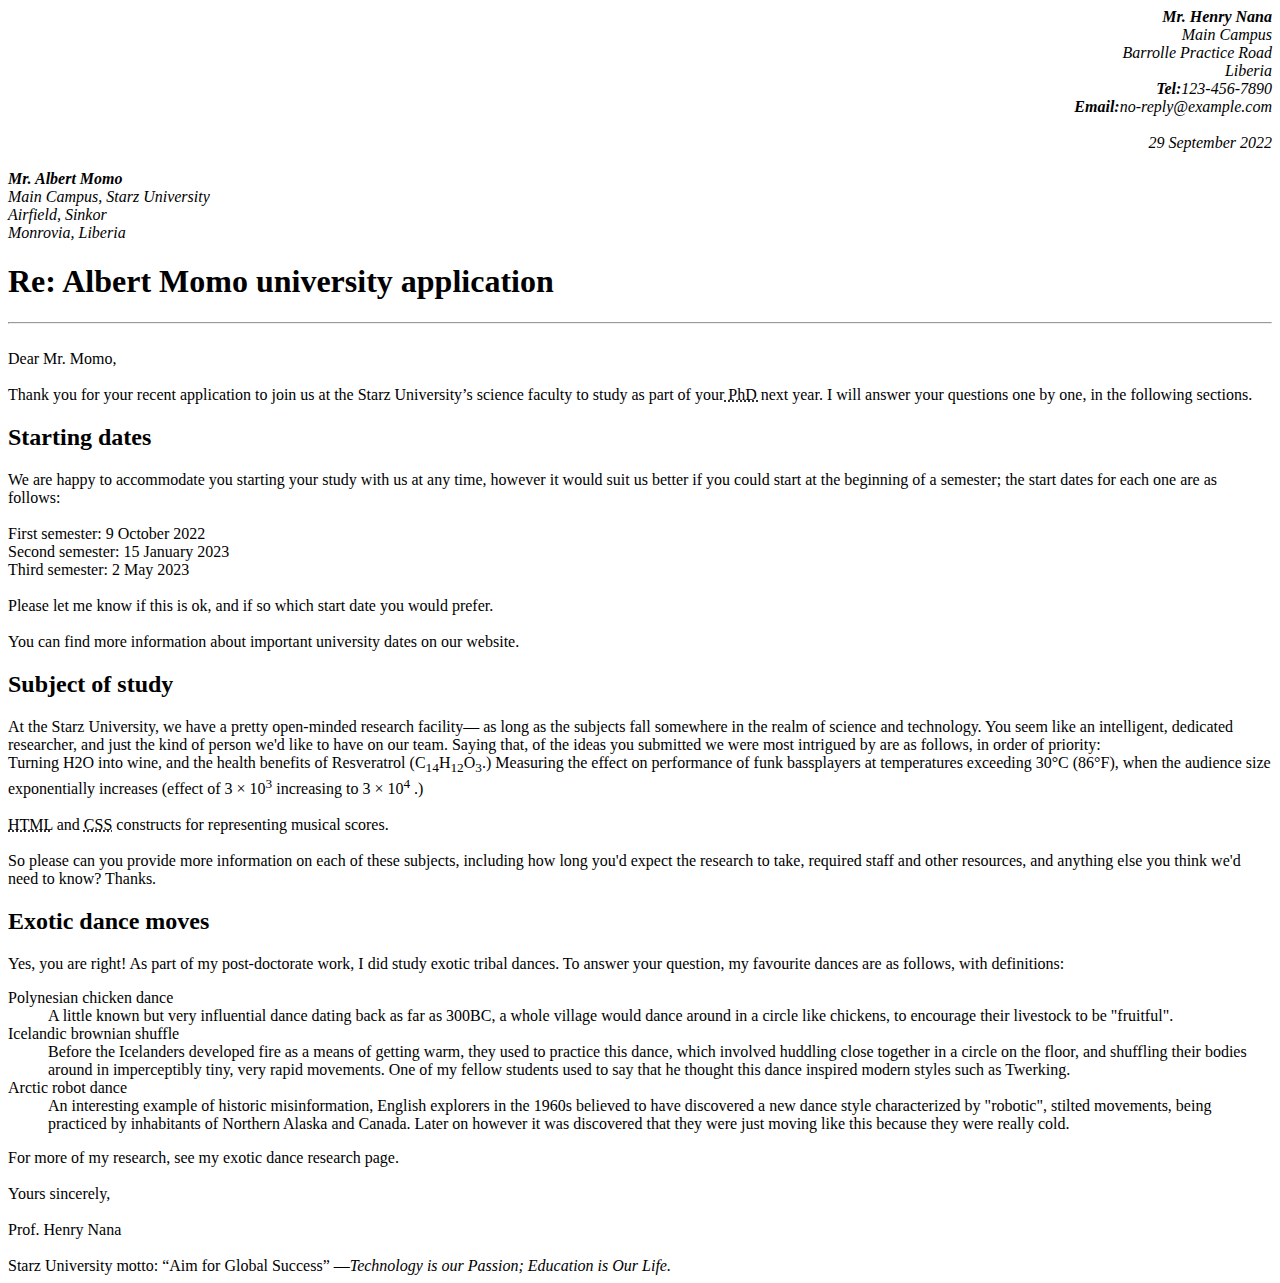
<file: assignment1.html>
<!DOCTYPE html>
<html lang="en">

<head>
  <meta charset="UTF-8">
  <meta name="keyword" content="HTML">
  <meta name="description" content="ART">
  <meta name="author" content="Morris F. Taylor">
<meta name="viewport" content="width=device-width, initial-scale=1">
  <title>My letter sample in HTML</title>
</head>

<body>
  <!-- This is my body starting point -->
  <address style="text-align:right;"><b>Mr. Henry Nana</b>
  <br>Main Campus 
  <br>Barrolle Practice Road <br>Liberia <br>
  <b>Tel:</b>123-456-7890 <br><b>Email:</b>no-reply@example.com <br><br>
  29 September 2022 <br> <br>
  </address>
<address>
  <b>Mr. Albert Momo</b><br>
Main Campus, Starz University <br>
Airfield, Sinkor<br>
Monrovia, Liberia <br>
</address>  
<h1>Re: Albert Momo university application</h1><hr><br>
Dear Mr. Momo,<br><br>
Thank you for your recent application to join us at the Starz University’s science faculty to study 

as part of your<abbr title="Doctor of Philosophy"> PhD </abbr>next year. I will answer your questions one by one, in the following sections.
<h2>Starting dates</h2>
We are happy to accommodate you starting your study with us at any time, however it would suit 

us better if you could start at the beginning of a semester; 
the start dates for each one are as follows: <br><br>
First semester: 9 October 2022 <br>
Second semester: 15 January 2023 <br>
Third semester: 2 May 2023 <br><br>
Please let me know if this is ok, and if so which start date you would prefer.<br><br>
You can find more information about important university dates on our website.
<h2>Subject of study</h2>
At the Starz University, we have a pretty open-minded research facility&horbar; as long as the subjects 

fall somewhere in the realm of science and technology. You seem like an intelligent, dedicated 

researcher, and just the kind of person we'd like to have on our team. Saying that, of the ideas 
you submitted we were most intrigued by are as follows, in order of priority: <br>
Turning H2O into wine, and the health benefits of Resveratrol (C<sub>14</sub>H<sub>12</sub>O<sub>3</sub>.)

Measuring the effect on performance of funk bassplayers at temperatures exceeding 30&deg;C (86&deg;F), 

when the audience size exponentially increases (effect of 3 &times; 10<sup>3</sup>
increasing to 3 &times; 10<sup>4</sup>
.)<br><br>
<abbr title="Hyper Text Markup Language">HTML</abbr> and <abbr title="Cascading Style Sheet" >CSS</abbr> constructs for representing musical scores.<br><br>
So please can you provide more information on each of these subjects, including how long you'd 
expect the research to take, required staff and other resources, and anything else you think we'd need to know? Thanks.
<h2>Exotic dance moves</h2>
Yes, you are right! As part of my post-doctorate work, I did study exotic tribal dances. 
To answer your question, my favourite dances are as follows, with definitions:
<dl>
  <dt>Polynesian chicken dance</dt>
  <dd>A little known but very influential dance dating back as far as 300BC, a whole village 
would dance around in a circle like chickens, to encourage their livestock to be "fruitful".</dd>
<dt>Icelandic brownian shuffle</dt>
<dd>Before the Icelanders developed fire as a means of getting warm, they used to practice 
this dance, which involved huddling close together in a circle on the floor, and shuffling 
their bodies around in imperceptibly tiny, very rapid movements. One of my fellow 
students used to say that he thought this dance inspired modern styles such as Twerking.</dd>
<dt>Arctic robot dance</dt>
<dd>An interesting example of historic misinformation, English explorers in the 1960s 
believed to have discovered a new dance style characterized by "robotic", stilted 
movements, being practiced by inhabitants of Northern Alaska and Canada. Later on 
however it was discovered that they were just moving like this because they were really 
cold.</dd>
</dl>
For more of my research, see my exotic dance research page.<br><br>
Yours sincerely,<br><br>
Prof. Henry Nana <br><br>
Starz University motto: <q>Aim for Global Success</q> &horbar;<i>Technology is our Passion; Education is Our Life.</i>

</body>

</html>
</file>
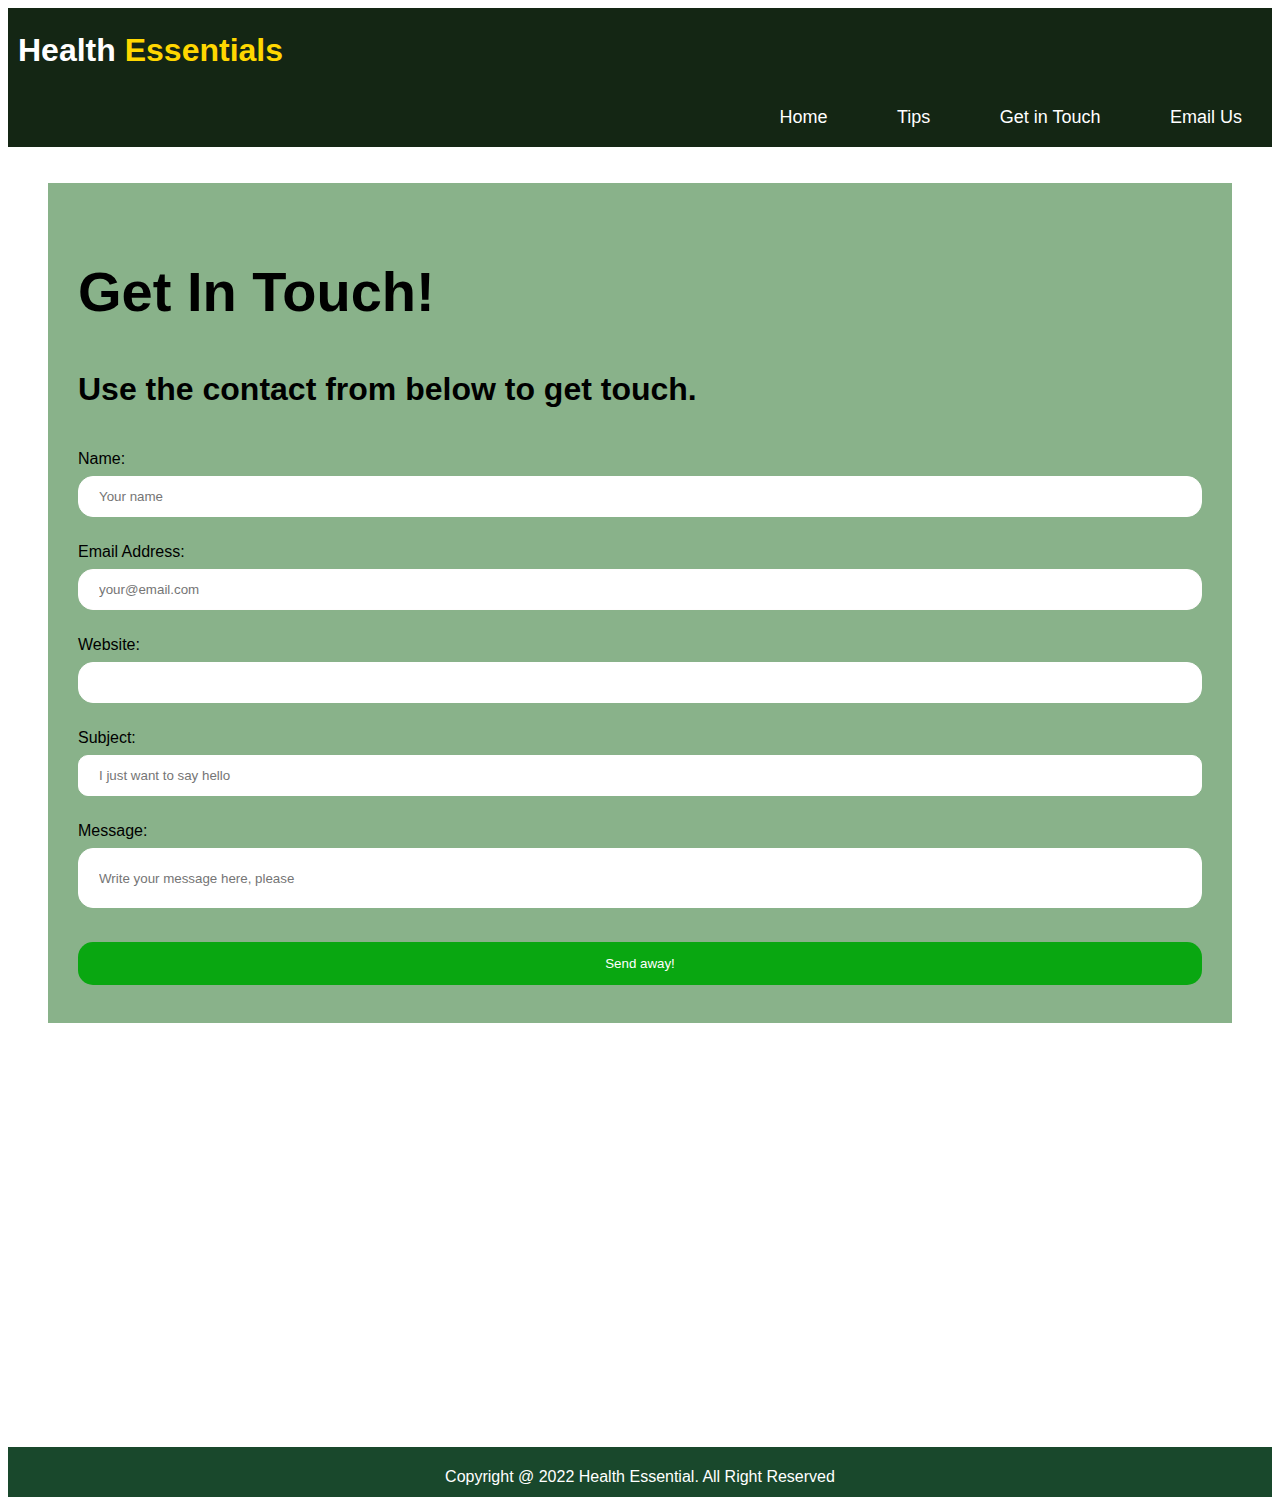
<file: Getintouch.html>
<!--This is the contact page-->
<!DOCTYPE html>
<html lang="en">
<head>
    <!--I am Nathan Zayzay-->
    <meta charset="UTF-8">
    <meta http-equiv="X-UA-Compatible" content="IE=edge">
    <meta name="viewport" content="width=device-width, initial-scale=1.0">
    <title>Health Essential-getintouch</title>
    <style>
      *{
    margin: o;
    padding: 0;
    box-sizing: border-box;
    font-family: sans-serif
}

.header{
    background-color: rgb(20, 38, 20);
    display: grid;
    text-align: right;
    color: #ffffff;
    margin-bottom: 0px;
    padding: 3px 10px;
     

}
.header ul li{
    list-style-type: none;
    padding-left: 25px;
    display: inline-block;

     
}
.header ul a{
    padding: 20px;
    text-decoration: none;
    color: rgb(255, 255, 255);
    transform: 0.2s ease-in;
    font-size: 18px;


}
.header a:hover{
    color: gold;
    border-radius: 20px;
    
}
.header h1{
    text-align: left;
}
.header span{
     color:gold;
}

.footer{
    background-color: #19482c;
    color: #ffffff;
    text-align: center;
    height: 50px;
    padding-top:  5px;
     
}form{
    padding: 30px;
    background-color: #89b28a;
    margin-left:40px;
    margin-right:40px;
    margin-bottom: 20px;
     


}


input[type=text], select {
 width: 100%;
 padding: 12px 20px;
 margin: 8px 0;
 display: inline-block;
 border: 1px solid rgb(255, 255, 255);
 border-radius: 15px;
 box-sizing: border-box;
}
input[type=Message], select {
 width: 100%;
 padding: 12px 20px;
 margin: 8px 0;
 display: inline-block;
 border: 1px solid rgb(255, 255, 255);
 border-radius: 15px;
 box-sizing: border-box;
 height: 60px;
}
input[type=email], select {
 width: 100%;
 padding: 12px 20px;
 margin: 8px 0;
 display: inline-block;
 border: 1px solid rgb(255, 253, 253);
 border-radius: 15px;
 box-sizing: border-box;
}
input[type=website], select {
 width: 100%;
 padding: 12px 20px;
 margin: 8px 0;
 display: inline-block;
 border: 1px solid rgb(255, 255, 255);
 border-radius: 15px;
 box-sizing: border-box;
}
input[type=comment], select {
 width: 100%;
 padding: 12px 20px;
 margin: 8px 0;
 display: inline-block;
 border: 1px solid rgb(255, 255, 255);
 border-radius: 10px;
 box-sizing: border-box;
}
input[type=submit] {
 width: 100%;
 background-color: #09a711;
 color: white;
 padding: 14px 20px;
 margin: 8px 0;
 border: none;
 border-radius: 15px;
 cursor: pointer;
}

input[type=submit]:hover {
 background-color: #f9e900;

}

    </style>
</head>
<body>
    <div class="header">
        <h1>Health <span>Essentials</span></h1>
      <div> 
        <Ul>
         <li><a href="INDEX.HTML
">Home</a></li>
         <li><a href="TIPs.html">Tips</a></li>
         <li><a href="#">Get in Touch</a></li>
         <li><a href="Email.html">Email Us</a></li>
        </Ul>
        </div>
    </div>
      <div>
    
    <br><br>
    <form action="" method="get">
      <h2 style=" font-size: 3.5em;">Get In Touch!</h2>
    <h4 style="font-size: 2em;">Use the contact from below to get touch.</h4>
        <label for="name">Name:</label><br>
        <input type="text" name="name" id="name" placeholder="Your name">
        <br><br>
        <label for="email">Email Address:</label><br>
        <input type="email" name="email"id="email" placeholder="your@email.com">
        <br><br>
        <label for="website">Website:</label><br>
        <input type="website" name="website" id="website">
        <br><br>
        <label for="comment">Subject:</label><br>
        <input type="comment" name="comment" id="comment" placeholder="I just want to say hello">
        <br><br>
        <Label for="message">Message:</Label><br>
        <input type="message" name="message" id="message" placeholder="Write your message here, please">
        </br><br>
        <input type="submit" value="Send away!">

    </div>
 </form>
 
</div>
 <div align="center">
  <iframe src="https://www.google.com/maps/embed?pb=!1m18!1m12!1m3!1d3965.815823607856!2d-10.765635286099148!3d6.287923427603678!2m3!1f0!2f0!3f0!3m2!1i1024!2i768!4f13.1!3m3!1m2!1s0xf0a028455949b39%3A0xb30f5043f7f86e69!2sStarz%20College%20of%20Science%20and%20Technology!5e0!3m2!1sen!2s!4v1670017052998!5m2!1sen!2s" width="1300" height="400" style="border:0;" allowfullscreen="" loading="lazy" referrerpolicy="no-referrer-when-downgrade"></iframe>
 </div>

 <div class="footer">
  <p>Copyright @ 2022 Health Essential. All Right Reserved</p>
</div>

</body>
</html>
</file>
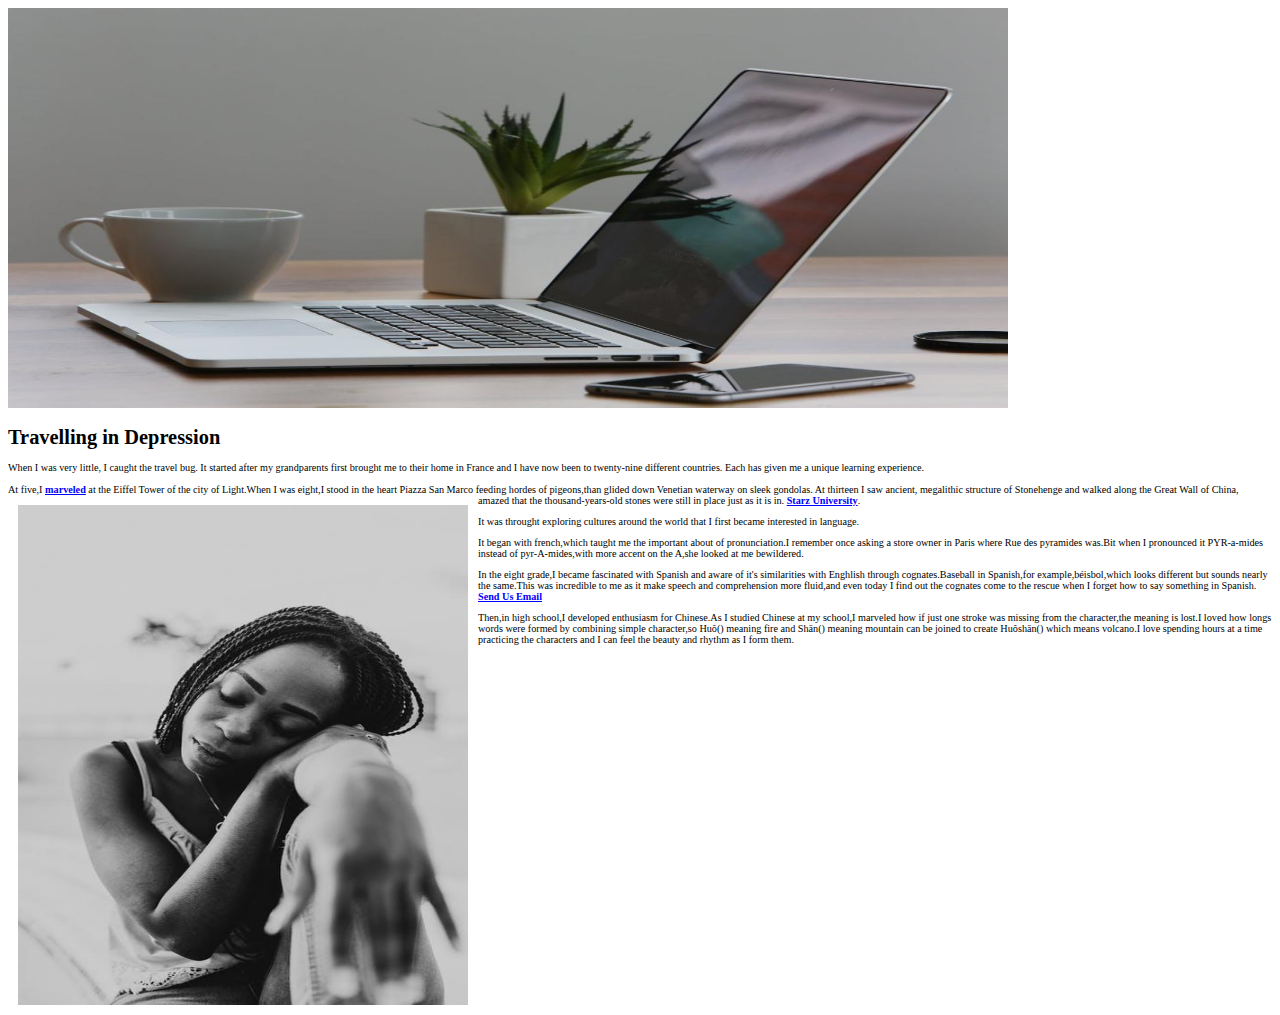
<file: index3.html>
<!DOCTYPE html>
<html>

<head>
  <meta charset="UTF-8">
  <meta name=" keyboard" content="Html">
  <meta name="description" content=" Art277">
  <meta name="author" content="Morris F. Taylor">
  <title>Assignment 3</title>
</head>

<body>
<img src="05.jpg" style="width:1000px; height:400px;">
<div style="margin:O;font-size:10.2px;">
<h1>Travelling in Depression</h1>
<p>When I was very little, I caught the travel bug. It started after my grandparents first brought
me to their home in France and I have now been to twenty-nine different countries. Each has
given me a unique learning experience.</p>

<p>At five,I <u style="color: blue;"><b>marveled</b></u> at the Eiffel Tower of the city of Light.When I was eight,I stood in the heart Piazza San Marco feeding hordes of pigeons,than glided down Venetian waterway on sleek gondolas. At thirteen I saw ancient, megalithic structure of Stonehenge and walked<img src="IM.jpg" style="margin:right15px;margin:10px;width:450px; height:500px; float:left;">
along the Great Wall of China, amazed that the thousand-years-old stones were still in place just as it is in. <u style="color:blue;"><b> Starz University</b></u>.
</p> 
<p>It was throught exploring cultures around the world that I first became interested in language.</p>
<p>It began with french,which taught me the important about of pronunciation.I remember once asking a store owner in Paris where Rue des pyramides was.Bit when I pronounced it PYR-a-mides instead of pyr-A-mides,with more accent on the A,she looked at me bewildered.</p>
<p>In the eight grade,I became fascinated with Spanish and aware of it's similarities with Enghlish through cognates.Baseball in Spanish,for example,béisbol,which looks different but sounds nearly the same.This was incredible to me as it make speech and comprehension more fluid,and even today I find out the cognates come to the rescue when I forget how to say something in Spanish. <u style="color:blue;"><b>Send Us Email</b></u></p>
<p>Then,in high school,I developed enthusiasm for Chinese.As I studied Chinese at my school,I marveled how if just one stroke was missing from the character,the meaning is lost.I loved how longs words were formed by combining simple character,so Huô() meaning fire and Shān() meaning mountain can be joined to create Huôshān() which means volcano.I love spending hours at a time practicing the characters and I can feel the beauty and rhythm as I form them.</p>
</div>

</body>

</html>
</file>
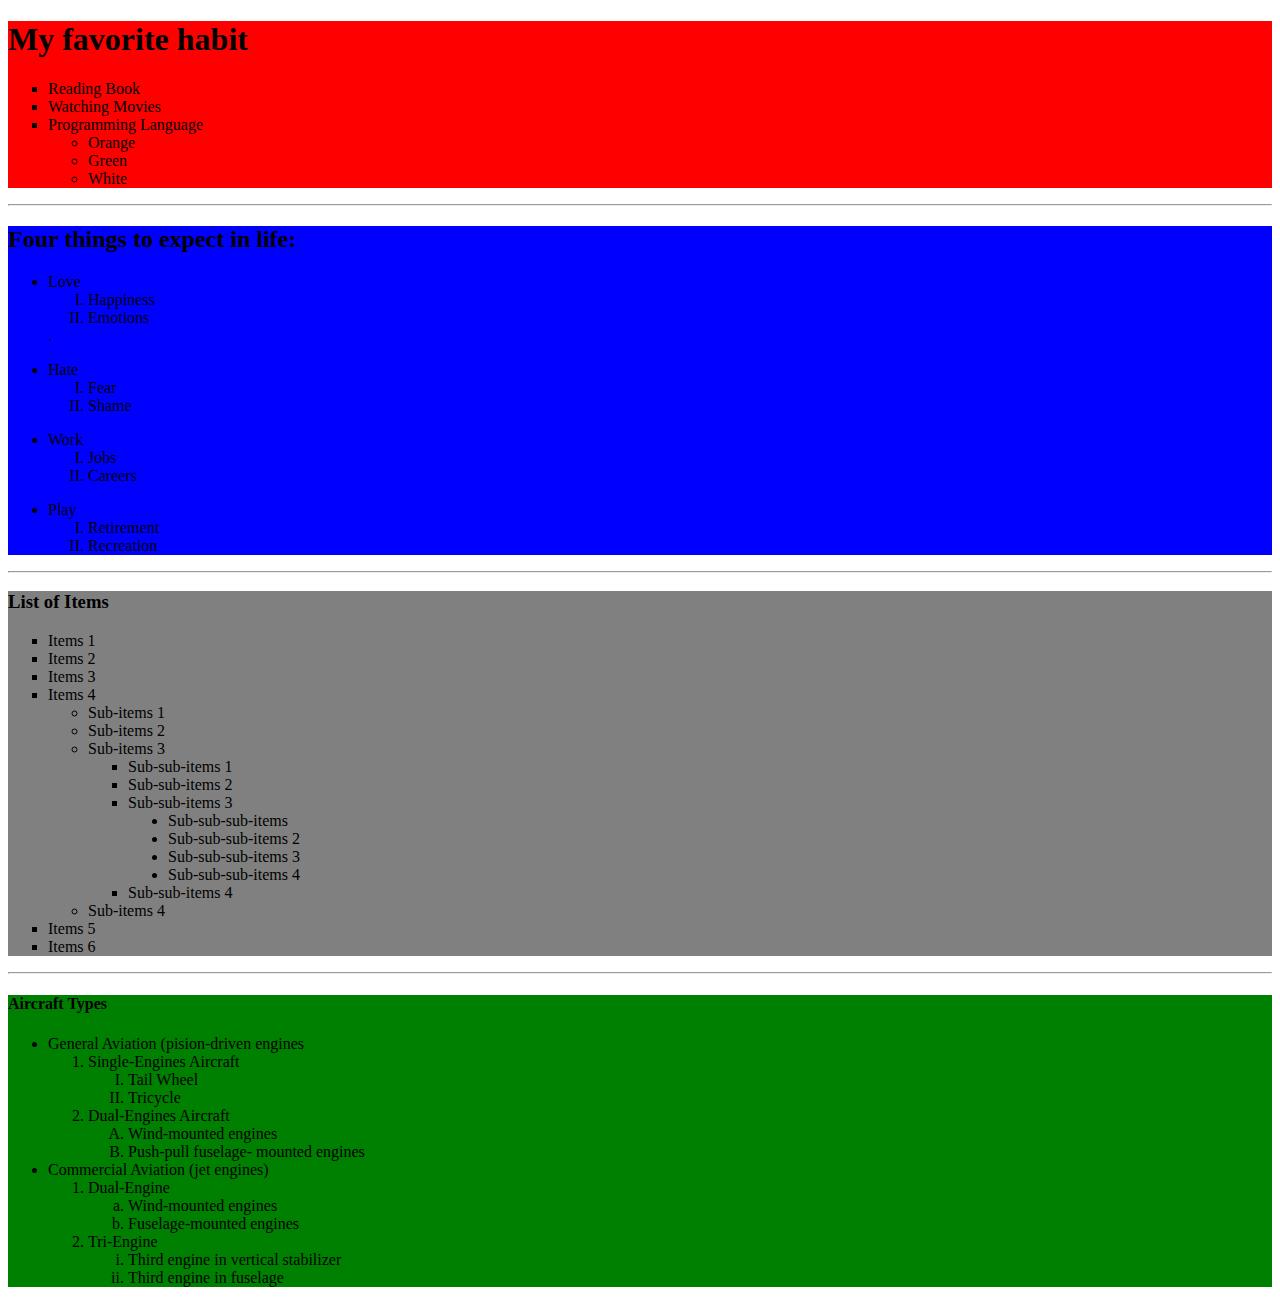
<file: morris4 (1).html>
<!DOCTYPE html>
<html lang="en">

<head>
  <meta charset="UTF-8">
  <meta name="keyboard" content="Html">
  <meta name="description" content="Art277">
  <meta name="author" content="Morris F. Taylor">
  <title>Assignment 2</title>
</head>
<body>
    <div style="background-color:red;">
      <h1>My favorite habit</h1>
        <ul type="square">
          <li>Reading Book</li>
          <li>Watching Movies</li>
          <li>Programming Language
          <ul>
             <li>Orange</li>
             <li>Green</li>
             <li>White</li>
            </ul>
          </li>

    </div>
  <hr>
  <div style="background-color:blue;">
    <h2>Four things to expect in life:</h2>
     <ul>
       <li>Love
        <ol type="I">
          <li>Happiness</li>
          <li>Emotions</li>
        </ol>
       </li>
.      </ul>
     <ul>
       <li>Hate
        <ol type="I">
          <li>Fear</li>
          <li>Shame</li>
        </ol>
       </li>
     </ul>
    <ul>
       <li>Work
         <ol type="I">
           <li>Jobs</li>
           <li>Careers</li>
         </ol>
       </li>
     </ul>
     <ul>
       <li>Play
        <ol type="I">
          <li>Retirement</li>
          <li>Recreation</li>
        </ol>
       </li>
     </ul>
    
  </div>
  <hr>
  <div style="background-color:gray;">
    <h3>List of Items</h3>
    <ul type="square">
      <li>Items 1</li>
      <li>Items 2</li>
      <li>Items 3</li>
      <li>Items 4
        <ul type="circle">
          <li>Sub-items 1</li>
          <li>Sub-items 2</li>
          <li>Sub-items 3
          <ul>
          <li>Sub-sub-items 1</li>
          <li>Sub-sub-items 2</li>
          <li>Sub-sub-items 3</li>
          <ul type="disc">
            <li>Sub-sub-sub-items</li>
            <li>Sub-sub-sub-items 2</li>
            <li>Sub-sub-sub-items 3</li>
            <li>Sub-sub-sub-items 4</li>
          </ul>
          </li>
           <li>Sub-sub-items 4</li>
         </ul>
         </li>
         <li>Sub-items 4</li>
        </ul>
        </li>
      <li>Items 5</li>
      <li>Items 6</li>
    </ul>
   </div>
  <hr>
  <div style="background-color: green">
    <h4>Aircraft Types</h4>
     <ul>
       <li>General Aviation (pision-driven engines
        <ol>
         <li>Single-Engines Aircraft
           <ol type="I">
             <li>Tail Wheel</li>
             <li>Tricycle</li>
           </ol>
         </li>
         <li>Dual-Engines Aircraft
           <ol type="A">
             <li>Wind-mounted engines</li>
             <li>Push-pull fuselage- mounted engines</li>
           </ol>
         </li>
        </ol>
       </li>
       <li>Commercial Aviation (jet engines)
       <ol>
         <li>Dual-Engine
           <ol type="a">
             <li>Wind-mounted engines</li>
             <li>Fuselage-mounted engines</li>
           </ol>
         </li>
         <li>Tri-Engine
          <ol type="i">
            <li>Third engine in vertical stabilizer</li>
            <li>Third engine in fuselage</li>
          </ol>
         </li>
       </ol>
       </li>
     </ul>
  </div>
   <!--what is your view --> 
</body>

</html>
</file>
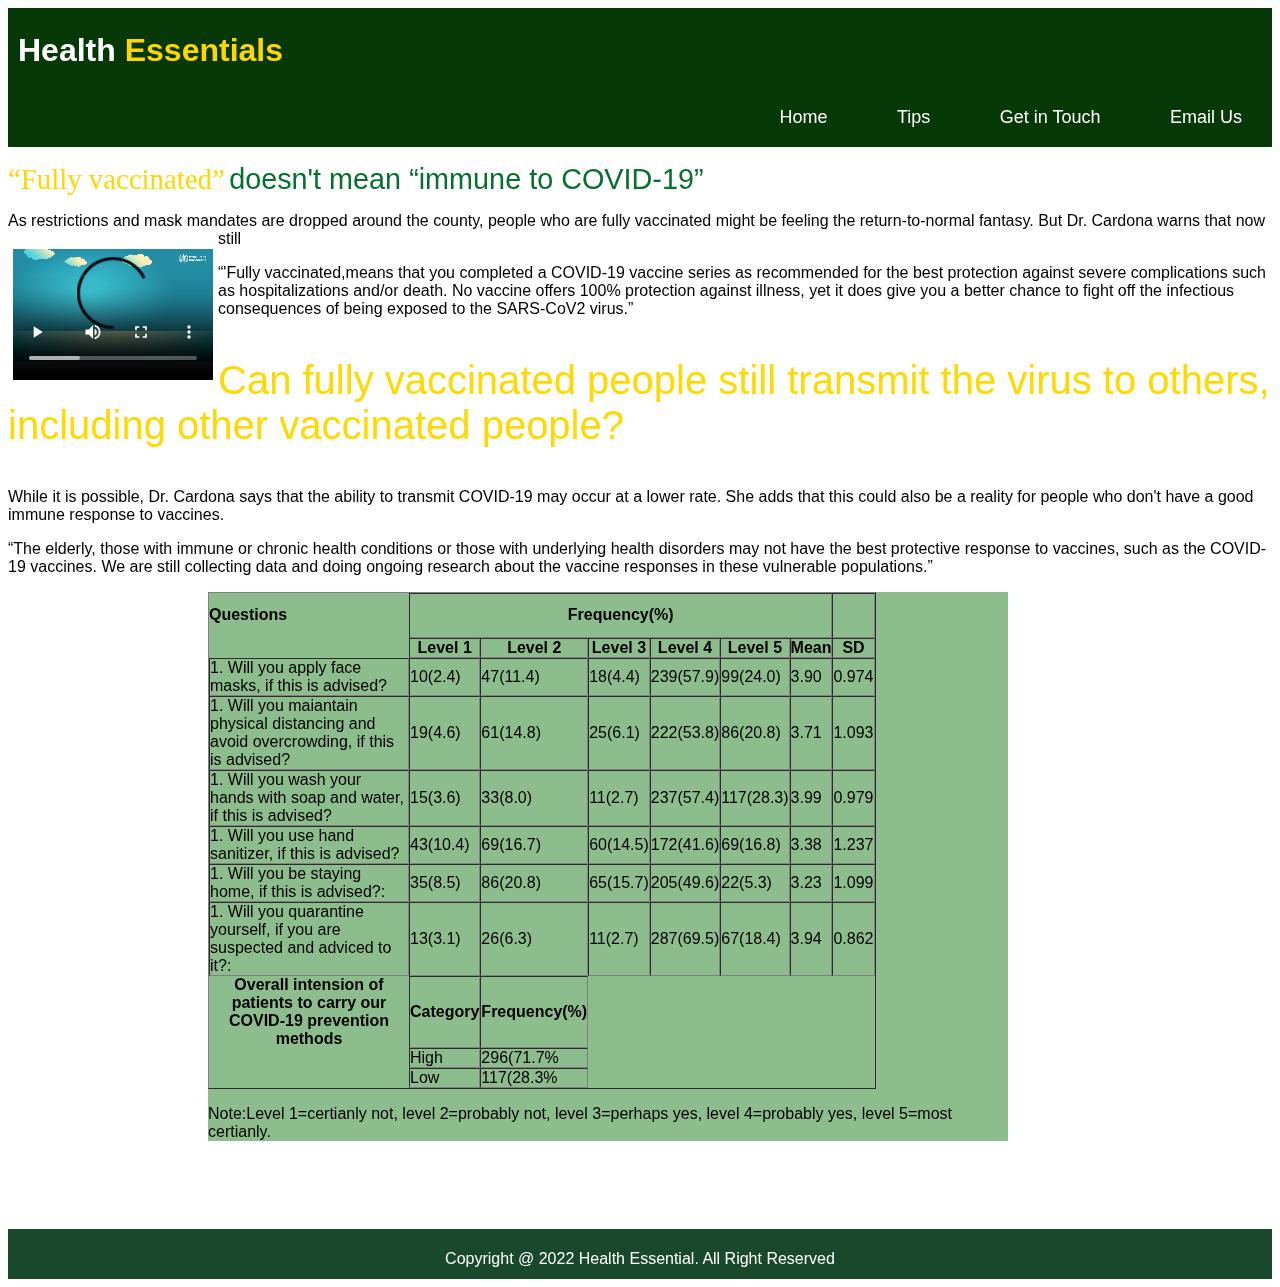
<file: TIPs.html>
<!--this is the tips page-->
<!DOCTYPE html>
<html lang="en">
<head>
    
    <meta charset="UTF-8">
    <meta http-equiv="X-UA-Compatible" content="IE=edge">
    <meta name="viewport" content="width=device-width, initial-scale=1.0">
    <title>Document-tips</title>
    <style>
 *{
    margin: o;
    padding: 0;
    box-sizing: border-box;
    font-family: sans-serif
}


.header{
    background-color: rgb(7, 56, 8);
    display: grid;
    text-align: right;
    color: #ffffff;
    margin-bottom: 0px;
    padding: 3px 10px;
     

}
.header ul li{
    list-style-type: none;
    padding-left: 25px;
    display: inline-block;

     
}
.header ul a{
    padding: 20px;
    text-decoration: none;
    color: rgb(255, 255, 255);
    transform: 0.2s ease-in;
    font-size: 18px;


}
.header a:hover{
    color: gold;
    border-radius: 20px;
    
}
.header h1{
    text-align: left;
}
.header span{
     color:gold;
}  

.footer{
    background-color: #19482c;
    color: #ffffff;
    text-align: center;
    height: 50px;
    padding-top: 5px;
}
    </style>
</head>
<body>
    <div class="header">
        <h1>Health <span>Essentials</span></h1>
      <div> 
        <Ul>
         <li><a href="INDEX.HTML">Home</a></li>
         <li><a href="#">Tips</a></li>
         <li><a href="Getintouch.html">Get in Touch</a></li>
         <li><a href="Email.html">Email Us</a></li>
        </Ul>
        </div>
    </div>
<div class="container"> 
    <p><span style="color:gold;font-size: 1.8em; font-family: 'Times New Roman', Times, serif;">“Fully vaccinated”</span> <span style="font-size: 1.8em; color: #057030;"> doesn't mean “immune to COVID-19”</span></p>
    <p>As restrictions and mask mandates are dropped around the county, people who are fully
vaccinated might be feeling the return-to-normal fantasy. But Dr. Cardona warns that now still
<video style="float: left; margin: 5px; margin-top: 0px;" width="200px" height="150px"  controls loop> 
    <source src="ddd.mp4" type="video/mp4">
    </video></p>
    
 <p>“'Fully vaccinated,means that you completed a COVID-19 vaccine series as recommended for the best protection against severe complications such as hospitalizations and/or death. No vaccine offers 100% protection against illness, yet it does give you a better chance to fight off the infectious consequences of
being exposed to the SARS-CoV2 virus.”</p>
<p style="color:rgb(255, 217, 0);font-size:2.5em">Can fully vaccinated people still transmit the virus to
others,<br>including other vaccinated people?</p>
<p>While it is possible, Dr. Cardona says that the ability to transmit COVID-19 may occur at a lower rate. She adds that this could also be a reality for people who don't have a good immune response to vaccines.</p>
<p>“The elderly, those with immune or chronic health conditions or those with underlying health disorders may not have the best protective response to vaccines, such as the COVID-19 vaccines. We are still collecting data and doing ongoing research about the vaccine responses in these vulnerable populations.”</p>
</div>
<div  style="background-color:rgb(141, 189, 141) ; width: 800px;margin-left: 200px;">
<table border="1px" cellpading="20px" cellspacing="0px" >
    <tr>
        <th style="text-align: left; height: 45px; width: 200px; border: 0px;">Questions</th>
        <th colspan="6">Frequency(%)</th>
        <th></th>
    </tr>
    <tr>
        <th style="border: 0;"></th>
        <th>Level 1</th>
        <th>Level 2</th>
        <th>Level 3</th>
        <th>Level 4</th>
        <th>Level 5</th>
        <th>Mean</th>
        <th>SD</th>
    </tr>
    <tr>
        <td>1. Will you apply face masks, if this is advised?</td>
        <td>10(2.4)</td>
        <td>47(11.4)</td>
        <td>18(4.4)</td>
        <td>239(57.9)</td>
        <td>99(24.0)</td>
        <td>3.90</td>
        <td>0.974</td>
    </tr>
    <tr>
        <td>1. Will you maiantain physical distancing and avoid overcrowding, if this is advised?</td>
        <td>19(4.6)</td>
        <td>61(14.8)</td>
        <td>25(6.1)</td>
        <td>222(53.8)</td>
        <td>86(20.8)</td>
        <td>3.71</td>
        <td>1.093</td>
    </tr>
    <tr>
        <td>1. Will you wash your hands with soap and water, if this is advised?</td>
        <td>15(3.6)</td>
        <td>33(8.0)</td>
        <td>11(2.7)</td>
        <td>237(57.4)</td>
        <td>117(28.3)</td>
        <td>3.99</td>
        <td>0.979</td>
    </tr>
    <tr>
        <td>1. Will you use hand sanitizer, if this is advised?</td>
        <td>43(10.4)</td>
        <td>69(16.7)</td>
        <td>60(14.5)</td>
        <td>172(41.6)</td>
        <td>69(16.8)</td>
        <td>3.38</td>
        <td>1.237</td>
    </tr>
    <tr>
        <td>1. Will you be staying home, if this is advised?:</td>
        <td>35(8.5)</td>
        <td>86(20.8)</td>
        <td>65(15.7)</td>
        <td>205(49.6)</td>
        <td>22(5.3)</td>
        <td>3.23</td>
        <td>1.099</td>
    </tr>
    <tr>
        <td>1. Will you quarantine yourself, if you are suspected and adviced to it?:</td>
        <td>13(3.1)</td>
        <td>26(6.3)</td>
        <td>11(2.7)</td>
        <td>287(69.5)</td>
        <td>67(18.4)</td>
        <td>3.94</td>
        <td>0.862</td>
    </tr>
    <tr>
        <th style="border: 0px;">Overall intension of patients to carry our COVID-19 prevention methods</th>
        <th>Category</th>
        <th>Frequency(%)</th>
    </tr>
    <tr>
    
        <td style="border:0px"></td>
        <td>High</td>
        <td>296(71.7%</td>
    </tr>
    <tr>
        <td style="border: 0px;"></td>
         <td>Low</td>
        <td>117(28.3%</td>
    </tr>

   
</table>
<p>Note:Level 1=certianly not, level 2=probably not, level 3=perhaps yes, level 4=probably yes, level 5=most certianly.</p>
</div>
 
 
</div>
<br><br><br><br>
<div class="footer">
    <p>Copyright @ 2022 Health Essential. All Right Reserved</p>
</div>
</body>
</html>
</file>
